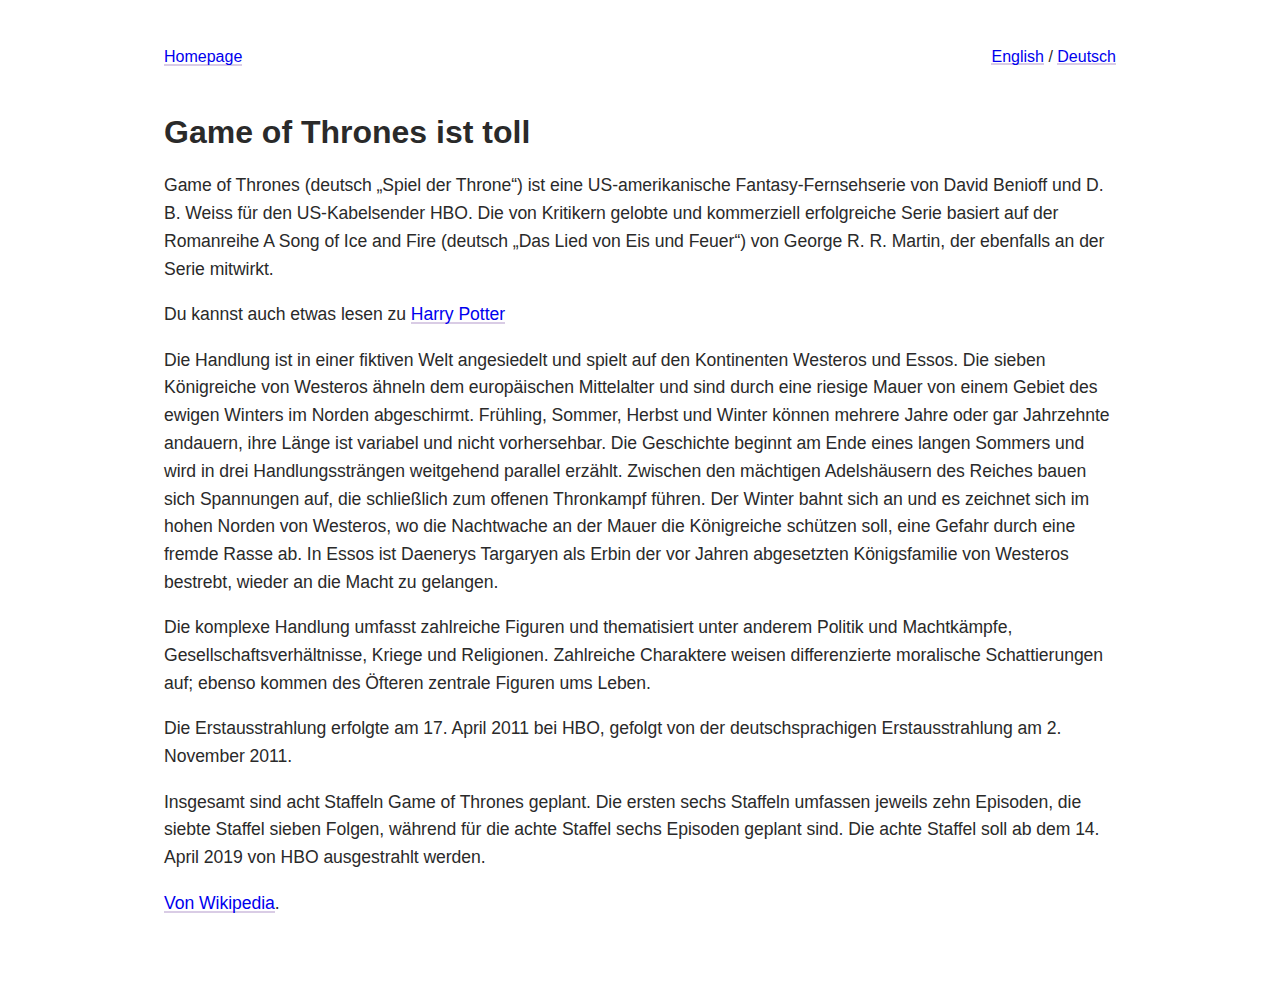
<file: game-of-thrones/index.html>
<!DOCTYPE html><html><head><meta charSet="utf-8"/><meta http-equiv="x-ua-compatible" content="ie=edge"/><meta name="viewport" content="width=device-width, initial-scale=1, shrink-to-fit=no"/><style data-href="/styles.798ed204a21ca9fda7a5.css">*,:after,:before{box-sizing:inherit}html{text-rendering:optimizeLegibility;box-sizing:border-box;font-family:-apple-system,BlinkMacSystemFont,Segoe UI,Roboto,Roboto Light,Oxygen,Ubuntu,Cantarell,Fira Sans,Droid Sans,Helvetica Neue,sans-serif,Apple Color Emoji,Segoe UI Emoji,Segoe UI Symbol;color:#2a2a2a}a{text-decoration:none;box-shadow:inset 0 -2px 0 rgba(102,51,153,.25);-webkit-transition:all .3s ease-in-out;transition:all .3s ease-in-out}a:hover{color:#000;background:rgba(102,51,153,.2)}body{margin:0;padding:0}.global-wrapper{max-width:1000px;margin:0 auto;padding:3rem 1.5rem}.global-header{margin-bottom:3rem}.global-header nav{display:flex;flex-wrap:nowrap;justify-content:space-between}.post-list{list-style:none;padding-left:0}.post-list li{font-size:1.25rem;margin:1rem 0;display:flex;justify-content:space-between}.post-list li div{font-style:italic;font-size:1.1rem}.blogpost p{font-size:1.1rem;letter-spacing:-.003em;line-height:1.58;--baseline-multiplier:0.179;--x-height-multiplier:0.35}</style><meta name="generator" content="Gatsby 2.15.28"/><link as="script" rel="preload" href="/component---src-templates-post-js-1536019f3c49687dac71.js"/><link as="script" rel="preload" href="/styles-19d05d09e341e356f70a.js"/><link as="script" rel="preload" href="/app-a776b08ddc3d2bbd3131.js"/><link as="script" rel="preload" href="/commons-0ba5404ad255c226af8c.js"/><link as="script" rel="preload" href="/webpack-runtime-18b9a70af5e00af18b20.js"/><link as="fetch" rel="preload" href="/page-data\game-of-thrones\page-data.json" crossorigin="anonymous"/></head><body><noscript id="gatsby-noscript">This app works best with JavaScript enabled.</noscript><div id="___gatsby"><div style="outline:none" tabindex="-1" role="group" id="gatsby-focus-wrapper"><div><div class="global-wrapper"><header class="global-header"><nav><a aria-label="Zurück zur Startseite" href="/">Homepage</a><div><a hrefLang="en" href="/en">English</a> <!-- -->/<!-- --> <a hrefLang="de" href="/">Deutsch</a></div></nav></header><main><div class="blogpost"><h1>Game of Thrones ist toll</h1><div><p>Game of Thrones (deutsch „Spiel der Throne“) ist eine US-amerikanische Fantasy-Fernsehserie von David Benioff und D. B. Weiss für den US-Kabelsender HBO. Die von Kritikern gelobte und kommerziell erfolgreiche Serie basiert auf der Romanreihe A Song of Ice and Fire (deutsch „Das Lied von Eis und Feuer“) von George R. R. Martin, der ebenfalls an der Serie mitwirkt.</p><p>Du kannst auch etwas lesen zu <a href="/harry-potter">Harry Potter</a></p><p>Die Handlung ist in einer fiktiven Welt angesiedelt und spielt auf den Kontinenten Westeros und Essos. Die sieben Königreiche von Westeros ähneln dem europäischen Mittelalter und sind durch eine riesige Mauer von einem Gebiet des ewigen Winters im Norden abgeschirmt. Frühling, Sommer, Herbst und Winter können mehrere Jahre oder gar Jahrzehnte andauern, ihre Länge ist variabel und nicht vorhersehbar. Die Geschichte beginnt am Ende eines langen Sommers und wird in drei Handlungssträngen weitgehend parallel erzählt. Zwischen den mächtigen Adelshäusern des Reiches bauen sich Spannungen auf, die schließlich zum offenen Thronkampf führen. Der Winter bahnt sich an und es zeichnet sich im hohen Norden von Westeros, wo die Nachtwache an der Mauer die Königreiche schützen soll, eine Gefahr durch eine fremde Rasse ab. In Essos ist Daenerys Targaryen als Erbin der vor Jahren abgesetzten Königsfamilie von Westeros bestrebt, wieder an die Macht zu gelangen.</p><p>Die komplexe Handlung umfasst zahlreiche Figuren und thematisiert unter anderem Politik und Machtkämpfe, Gesellschaftsverhältnisse, Kriege und Religionen. Zahlreiche Charaktere weisen differenzierte moralische Schattierungen auf; ebenso kommen des Öfteren zentrale Figuren ums Leben.</p><p>Die Erstausstrahlung erfolgte am 17. April 2011 bei HBO, gefolgt von der deutschsprachigen Erstausstrahlung am 2. November 2011.</p><p>Insgesamt sind acht Staffeln Game of Thrones geplant. Die ersten sechs Staffeln umfassen jeweils zehn Episoden, die siebte Staffel sieben Folgen, während für die achte Staffel sechs Episoden geplant sind. Die achte Staffel soll ab dem 14. April 2019 von HBO ausgestrahlt werden.</p><p><a href="https://de.wikipedia.org/wiki/Game_of_Thrones">Von Wikipedia</a>.</p></div></div></main></div></div></div></div><script id="gatsby-script-loader">/*<![CDATA[*/window.pagePath="/game-of-thrones";window.webpackCompilationHash="a904e062c8ea991c0671";/*]]>*/</script><script id="gatsby-chunk-mapping">/*<![CDATA[*/window.___chunkMapping={"app":["/app-a776b08ddc3d2bbd3131.js"],"component---src-templates-post-js":["/component---src-templates-post-js-1536019f3c49687dac71.js"],"component---src-pages-404-js":["/component---src-pages-404-js-ebbb78d3eb66cde2e70c.js"],"component---src-pages-index-js":["/component---src-pages-index-js-d5d446c1e7689b90ea09.js"]};/*]]>*/</script><script src="/webpack-runtime-18b9a70af5e00af18b20.js" async=""></script><script src="/commons-0ba5404ad255c226af8c.js" async=""></script><script src="/app-a776b08ddc3d2bbd3131.js" async=""></script><script src="/styles-19d05d09e341e356f70a.js" async=""></script><script src="/component---src-templates-post-js-1536019f3c49687dac71.js" async=""></script></body></html>
</file>
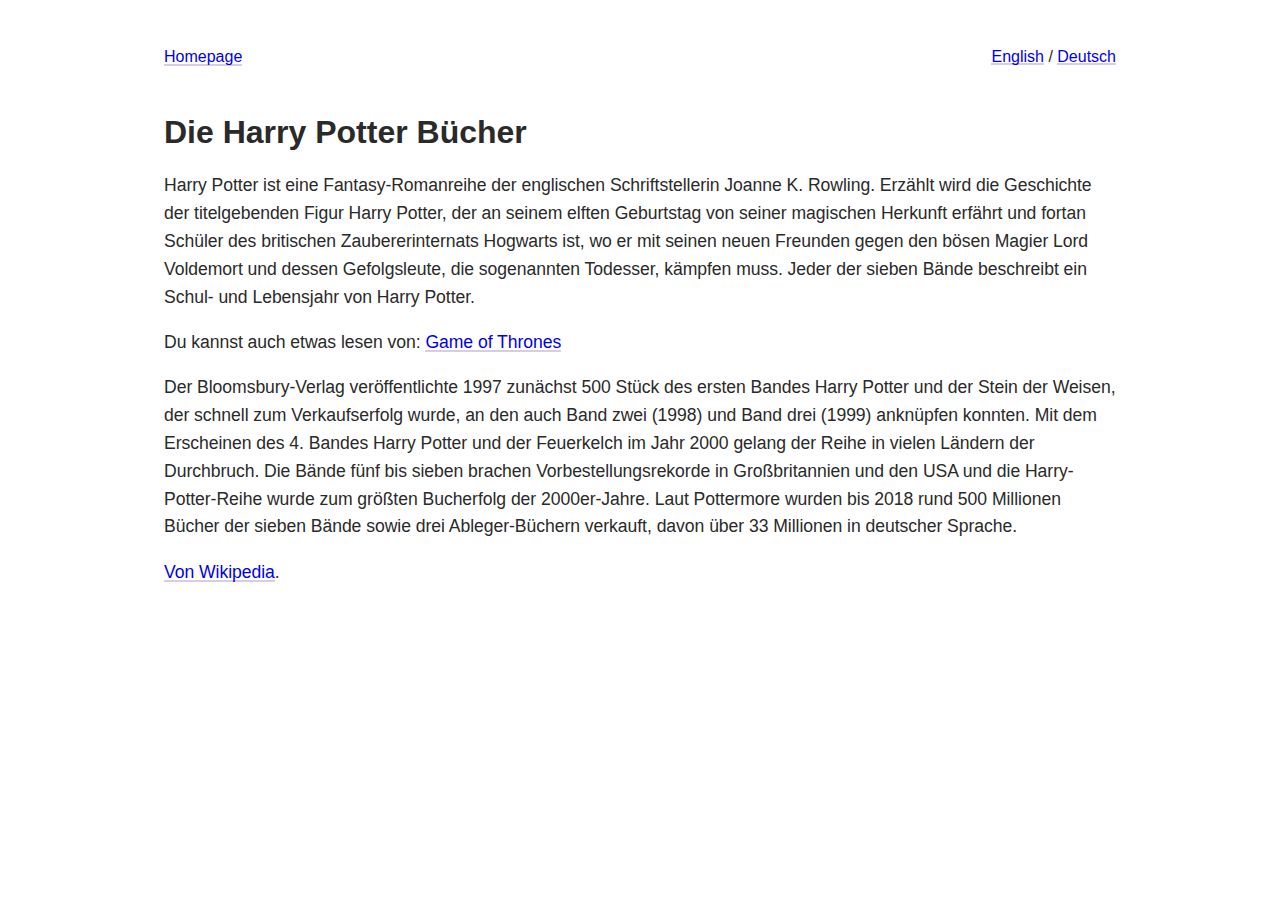
<file: harry-potter/index.html>
<!DOCTYPE html><html><head><meta charSet="utf-8"/><meta http-equiv="x-ua-compatible" content="ie=edge"/><meta name="viewport" content="width=device-width, initial-scale=1, shrink-to-fit=no"/><style data-href="/styles.798ed204a21ca9fda7a5.css">*,:after,:before{box-sizing:inherit}html{text-rendering:optimizeLegibility;box-sizing:border-box;font-family:-apple-system,BlinkMacSystemFont,Segoe UI,Roboto,Roboto Light,Oxygen,Ubuntu,Cantarell,Fira Sans,Droid Sans,Helvetica Neue,sans-serif,Apple Color Emoji,Segoe UI Emoji,Segoe UI Symbol;color:#2a2a2a}a{text-decoration:none;box-shadow:inset 0 -2px 0 rgba(102,51,153,.25);-webkit-transition:all .3s ease-in-out;transition:all .3s ease-in-out}a:hover{color:#000;background:rgba(102,51,153,.2)}body{margin:0;padding:0}.global-wrapper{max-width:1000px;margin:0 auto;padding:3rem 1.5rem}.global-header{margin-bottom:3rem}.global-header nav{display:flex;flex-wrap:nowrap;justify-content:space-between}.post-list{list-style:none;padding-left:0}.post-list li{font-size:1.25rem;margin:1rem 0;display:flex;justify-content:space-between}.post-list li div{font-style:italic;font-size:1.1rem}.blogpost p{font-size:1.1rem;letter-spacing:-.003em;line-height:1.58;--baseline-multiplier:0.179;--x-height-multiplier:0.35}</style><meta name="generator" content="Gatsby 2.15.28"/><link as="script" rel="preload" href="/component---src-templates-post-js-1536019f3c49687dac71.js"/><link as="script" rel="preload" href="/styles-19d05d09e341e356f70a.js"/><link as="script" rel="preload" href="/app-a776b08ddc3d2bbd3131.js"/><link as="script" rel="preload" href="/commons-0ba5404ad255c226af8c.js"/><link as="script" rel="preload" href="/webpack-runtime-18b9a70af5e00af18b20.js"/><link as="fetch" rel="preload" href="/page-data\harry-potter\page-data.json" crossorigin="anonymous"/></head><body><noscript id="gatsby-noscript">This app works best with JavaScript enabled.</noscript><div id="___gatsby"><div style="outline:none" tabindex="-1" role="group" id="gatsby-focus-wrapper"><div><div class="global-wrapper"><header class="global-header"><nav><a aria-label="Zurück zur Startseite" href="/">Homepage</a><div><a hrefLang="en" href="/en">English</a> <!-- -->/<!-- --> <a hrefLang="de" href="/">Deutsch</a></div></nav></header><main><div class="blogpost"><h1>Die Harry Potter Bücher</h1><div><p>Harry Potter ist eine Fantasy-Romanreihe der englischen Schriftstellerin Joanne K. Rowling. Erzählt wird die Geschichte der titelgebenden Figur Harry Potter, der an seinem elften Geburtstag von seiner magischen Herkunft erfährt und fortan Schüler des britischen Zaubererinternats Hogwarts ist, wo er mit seinen neuen Freunden gegen den bösen Magier Lord Voldemort und dessen Gefolgsleute, die sogenannten Todesser, kämpfen muss. Jeder der sieben Bände beschreibt ein Schul- und Lebensjahr von Harry Potter.</p><p>Du kannst auch etwas lesen von: <a href="/game-of-thrones">Game of Thrones</a></p><p>Der Bloomsbury-Verlag veröffentlichte 1997 zunächst 500 Stück des ersten Bandes Harry Potter und der Stein der Weisen, der schnell zum Verkaufserfolg wurde, an den auch Band zwei (1998) und Band drei (1999) anknüpfen konnten. Mit dem Erscheinen des 4. Bandes Harry Potter und der Feuerkelch im Jahr 2000 gelang der Reihe in vielen Ländern der Durchbruch. Die Bände fünf bis sieben brachen Vorbestellungsrekorde in Großbritannien und den USA und die Harry-Potter-Reihe wurde zum größten Bucherfolg der 2000er-Jahre. Laut Pottermore wurden bis 2018 rund 500 Millionen Bücher der sieben Bände sowie drei Ableger-Büchern verkauft, davon über 33 Millionen in deutscher Sprache.</p><p><a href="https://de.wikipedia.org/wiki/Harry_Potter">Von Wikipedia</a>.</p></div></div></main></div></div></div></div><script id="gatsby-script-loader">/*<![CDATA[*/window.pagePath="/harry-potter";window.webpackCompilationHash="a904e062c8ea991c0671";/*]]>*/</script><script id="gatsby-chunk-mapping">/*<![CDATA[*/window.___chunkMapping={"app":["/app-a776b08ddc3d2bbd3131.js"],"component---src-templates-post-js":["/component---src-templates-post-js-1536019f3c49687dac71.js"],"component---src-pages-404-js":["/component---src-pages-404-js-ebbb78d3eb66cde2e70c.js"],"component---src-pages-index-js":["/component---src-pages-index-js-d5d446c1e7689b90ea09.js"]};/*]]>*/</script><script src="/webpack-runtime-18b9a70af5e00af18b20.js" async=""></script><script src="/commons-0ba5404ad255c226af8c.js" async=""></script><script src="/app-a776b08ddc3d2bbd3131.js" async=""></script><script src="/styles-19d05d09e341e356f70a.js" async=""></script><script src="/component---src-templates-post-js-1536019f3c49687dac71.js" async=""></script></body></html>
</file>
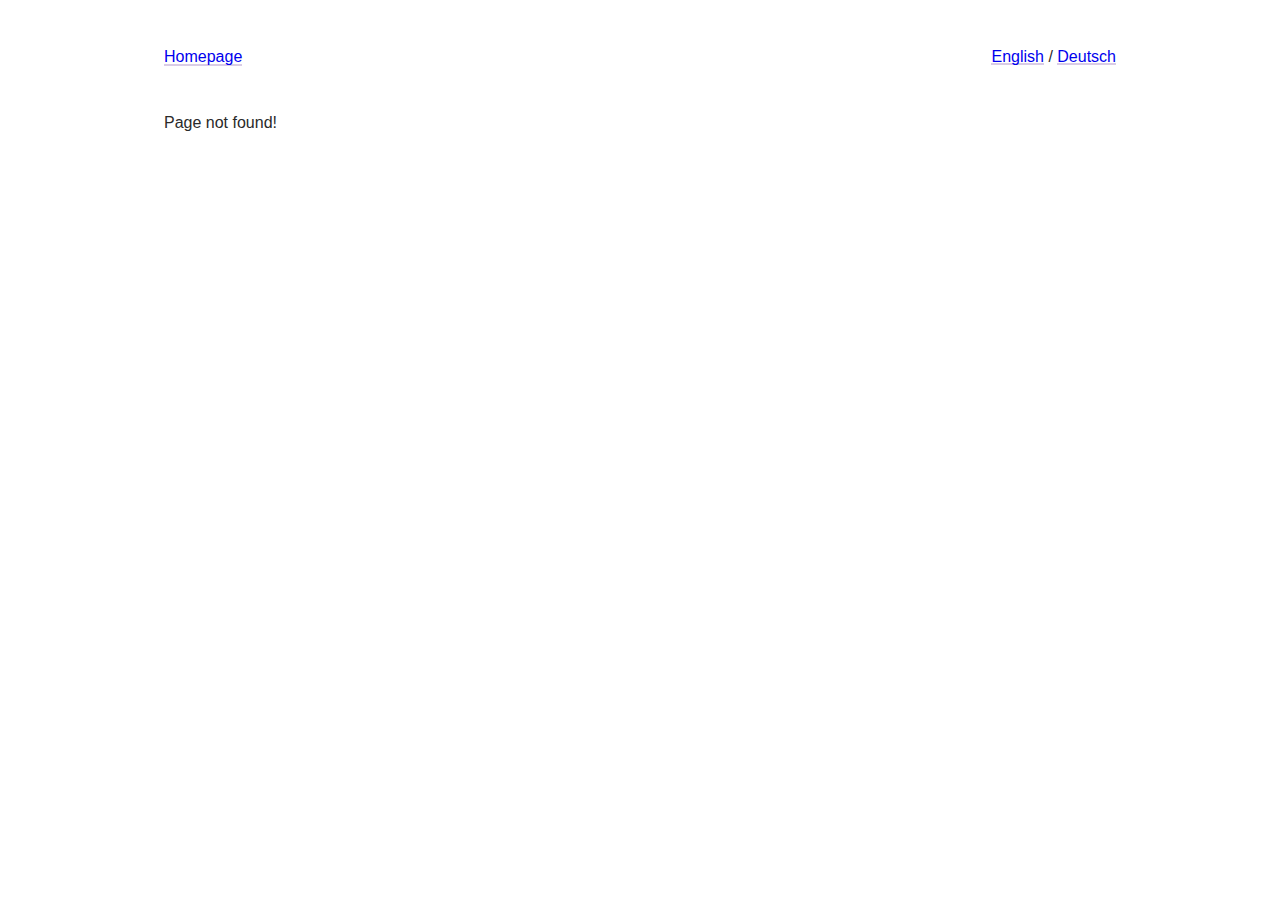
<file: en/404/index.html>
<!DOCTYPE html><html><head><meta charSet="utf-8"/><meta http-equiv="x-ua-compatible" content="ie=edge"/><meta name="viewport" content="width=device-width, initial-scale=1, shrink-to-fit=no"/><style data-href="/styles.798ed204a21ca9fda7a5.css">*,:after,:before{box-sizing:inherit}html{text-rendering:optimizeLegibility;box-sizing:border-box;font-family:-apple-system,BlinkMacSystemFont,Segoe UI,Roboto,Roboto Light,Oxygen,Ubuntu,Cantarell,Fira Sans,Droid Sans,Helvetica Neue,sans-serif,Apple Color Emoji,Segoe UI Emoji,Segoe UI Symbol;color:#2a2a2a}a{text-decoration:none;box-shadow:inset 0 -2px 0 rgba(102,51,153,.25);-webkit-transition:all .3s ease-in-out;transition:all .3s ease-in-out}a:hover{color:#000;background:rgba(102,51,153,.2)}body{margin:0;padding:0}.global-wrapper{max-width:1000px;margin:0 auto;padding:3rem 1.5rem}.global-header{margin-bottom:3rem}.global-header nav{display:flex;flex-wrap:nowrap;justify-content:space-between}.post-list{list-style:none;padding-left:0}.post-list li{font-size:1.25rem;margin:1rem 0;display:flex;justify-content:space-between}.post-list li div{font-style:italic;font-size:1.1rem}.blogpost p{font-size:1.1rem;letter-spacing:-.003em;line-height:1.58;--baseline-multiplier:0.179;--x-height-multiplier:0.35}</style><meta name="generator" content="Gatsby 2.15.28"/><link as="script" rel="preload" href="/component---src-pages-404-js-ebbb78d3eb66cde2e70c.js"/><link as="script" rel="preload" href="/styles-19d05d09e341e356f70a.js"/><link as="script" rel="preload" href="/app-a776b08ddc3d2bbd3131.js"/><link as="script" rel="preload" href="/commons-0ba5404ad255c226af8c.js"/><link as="script" rel="preload" href="/webpack-runtime-18b9a70af5e00af18b20.js"/><link as="fetch" rel="preload" href="/page-data\en\404\page-data.json" crossorigin="anonymous"/></head><body><noscript id="gatsby-noscript">This app works best with JavaScript enabled.</noscript><div id="___gatsby"><div style="outline:none" tabindex="-1" role="group" id="gatsby-focus-wrapper"><div><div class="global-wrapper"><header class="global-header"><nav><a aria-label="Back to home" href="/en">Homepage</a><div><a hrefLang="en" href="/en">English</a> <!-- -->/<!-- --> <a hrefLang="de" href="/">Deutsch</a></div></nav></header><main>Page not found!</main></div></div></div></div><script id="gatsby-script-loader">/*<![CDATA[*/window.pagePath="/en/404";window.webpackCompilationHash="a904e062c8ea991c0671";/*]]>*/</script><script id="gatsby-chunk-mapping">/*<![CDATA[*/window.___chunkMapping={"app":["/app-a776b08ddc3d2bbd3131.js"],"component---src-templates-post-js":["/component---src-templates-post-js-1536019f3c49687dac71.js"],"component---src-pages-404-js":["/component---src-pages-404-js-ebbb78d3eb66cde2e70c.js"],"component---src-pages-index-js":["/component---src-pages-index-js-d5d446c1e7689b90ea09.js"]};/*]]>*/</script><script src="/webpack-runtime-18b9a70af5e00af18b20.js" async=""></script><script src="/commons-0ba5404ad255c226af8c.js" async=""></script><script src="/app-a776b08ddc3d2bbd3131.js" async=""></script><script src="/styles-19d05d09e341e356f70a.js" async=""></script><script src="/component---src-pages-404-js-ebbb78d3eb66cde2e70c.js" async=""></script></body></html>
</file>
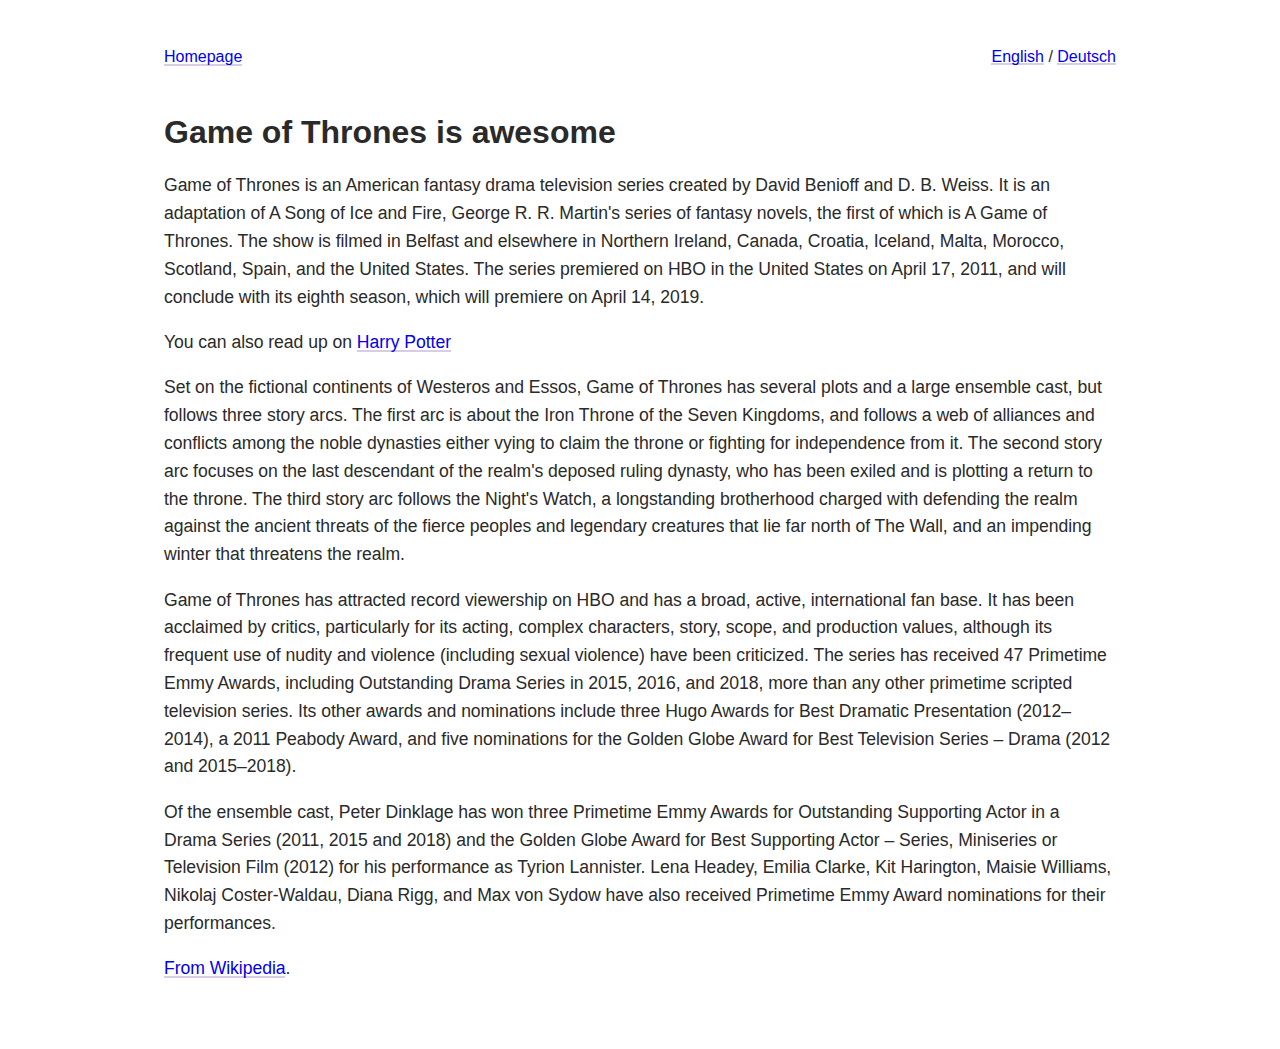
<file: en/game-of-thrones/index.html>
<!DOCTYPE html><html><head><meta charSet="utf-8"/><meta http-equiv="x-ua-compatible" content="ie=edge"/><meta name="viewport" content="width=device-width, initial-scale=1, shrink-to-fit=no"/><style data-href="/styles.798ed204a21ca9fda7a5.css">*,:after,:before{box-sizing:inherit}html{text-rendering:optimizeLegibility;box-sizing:border-box;font-family:-apple-system,BlinkMacSystemFont,Segoe UI,Roboto,Roboto Light,Oxygen,Ubuntu,Cantarell,Fira Sans,Droid Sans,Helvetica Neue,sans-serif,Apple Color Emoji,Segoe UI Emoji,Segoe UI Symbol;color:#2a2a2a}a{text-decoration:none;box-shadow:inset 0 -2px 0 rgba(102,51,153,.25);-webkit-transition:all .3s ease-in-out;transition:all .3s ease-in-out}a:hover{color:#000;background:rgba(102,51,153,.2)}body{margin:0;padding:0}.global-wrapper{max-width:1000px;margin:0 auto;padding:3rem 1.5rem}.global-header{margin-bottom:3rem}.global-header nav{display:flex;flex-wrap:nowrap;justify-content:space-between}.post-list{list-style:none;padding-left:0}.post-list li{font-size:1.25rem;margin:1rem 0;display:flex;justify-content:space-between}.post-list li div{font-style:italic;font-size:1.1rem}.blogpost p{font-size:1.1rem;letter-spacing:-.003em;line-height:1.58;--baseline-multiplier:0.179;--x-height-multiplier:0.35}</style><meta name="generator" content="Gatsby 2.15.28"/><link as="script" rel="preload" href="/component---src-templates-post-js-1536019f3c49687dac71.js"/><link as="script" rel="preload" href="/styles-19d05d09e341e356f70a.js"/><link as="script" rel="preload" href="/app-a776b08ddc3d2bbd3131.js"/><link as="script" rel="preload" href="/commons-0ba5404ad255c226af8c.js"/><link as="script" rel="preload" href="/webpack-runtime-18b9a70af5e00af18b20.js"/><link as="fetch" rel="preload" href="/page-data\en\game-of-thrones\page-data.json" crossorigin="anonymous"/></head><body><noscript id="gatsby-noscript">This app works best with JavaScript enabled.</noscript><div id="___gatsby"><div style="outline:none" tabindex="-1" role="group" id="gatsby-focus-wrapper"><div><div class="global-wrapper"><header class="global-header"><nav><a aria-label="Back to home" href="/en">Homepage</a><div><a hrefLang="en" href="/en">English</a> <!-- -->/<!-- --> <a hrefLang="de" href="/">Deutsch</a></div></nav></header><main><div class="blogpost"><h1>Game of Thrones is awesome</h1><div><p>Game of Thrones is an American fantasy drama television series created by David Benioff and D. B. Weiss. It is an adaptation of A Song of Ice and Fire, George R. R. Martin&#x27;s series of fantasy novels, the first of which is A Game of Thrones. The show is filmed in Belfast and elsewhere in Northern Ireland, Canada, Croatia, Iceland, Malta, Morocco, Scotland, Spain, and the United States. The series premiered on HBO in the United States on April 17, 2011, and will conclude with its eighth season, which will premiere on April 14, 2019.</p><p>You can also read up on <a href="/en/harry-potter">Harry Potter</a></p><p>Set on the fictional continents of Westeros and Essos, Game of Thrones has several plots and a large ensemble cast, but follows three story arcs. The first arc is about the Iron Throne of the Seven Kingdoms, and follows a web of alliances and conflicts among the noble dynasties either vying to claim the throne or fighting for independence from it. The second story arc focuses on the last descendant of the realm&#x27;s deposed ruling dynasty, who has been exiled and is plotting a return to the throne. The third story arc follows the Night&#x27;s Watch, a longstanding brotherhood charged with defending the realm against the ancient threats of the fierce peoples and legendary creatures that lie far north of The Wall, and an impending winter that threatens the realm.</p><p>Game of Thrones has attracted record viewership on HBO and has a broad, active, international fan base. It has been acclaimed by critics, particularly for its acting, complex characters, story, scope, and production values, although its frequent use of nudity and violence (including sexual violence) have been criticized. The series has received 47 Primetime Emmy Awards, including Outstanding Drama Series in 2015, 2016, and 2018, more than any other primetime scripted television series. Its other awards and nominations include three Hugo Awards for Best Dramatic Presentation (2012–2014), a 2011 Peabody Award, and five nominations for the Golden Globe Award for Best Television Series – Drama (2012 and 2015–2018).</p><p>Of the ensemble cast, Peter Dinklage has won three Primetime Emmy Awards for Outstanding Supporting Actor in a Drama Series (2011, 2015 and 2018) and the Golden Globe Award for Best Supporting Actor – Series, Miniseries or Television Film (2012) for his performance as Tyrion Lannister. Lena Headey, Emilia Clarke, Kit Harington, Maisie Williams, Nikolaj Coster-Waldau, Diana Rigg, and Max von Sydow have also received Primetime Emmy Award nominations for their performances.</p><p><a href="https://en.wikipedia.org/wiki/Game_of_Thrones">From Wikipedia</a>.</p></div></div></main></div></div></div></div><script id="gatsby-script-loader">/*<![CDATA[*/window.pagePath="/en/game-of-thrones";window.webpackCompilationHash="a904e062c8ea991c0671";/*]]>*/</script><script id="gatsby-chunk-mapping">/*<![CDATA[*/window.___chunkMapping={"app":["/app-a776b08ddc3d2bbd3131.js"],"component---src-templates-post-js":["/component---src-templates-post-js-1536019f3c49687dac71.js"],"component---src-pages-404-js":["/component---src-pages-404-js-ebbb78d3eb66cde2e70c.js"],"component---src-pages-index-js":["/component---src-pages-index-js-d5d446c1e7689b90ea09.js"]};/*]]>*/</script><script src="/webpack-runtime-18b9a70af5e00af18b20.js" async=""></script><script src="/commons-0ba5404ad255c226af8c.js" async=""></script><script src="/app-a776b08ddc3d2bbd3131.js" async=""></script><script src="/styles-19d05d09e341e356f70a.js" async=""></script><script src="/component---src-templates-post-js-1536019f3c49687dac71.js" async=""></script></body></html>
</file>
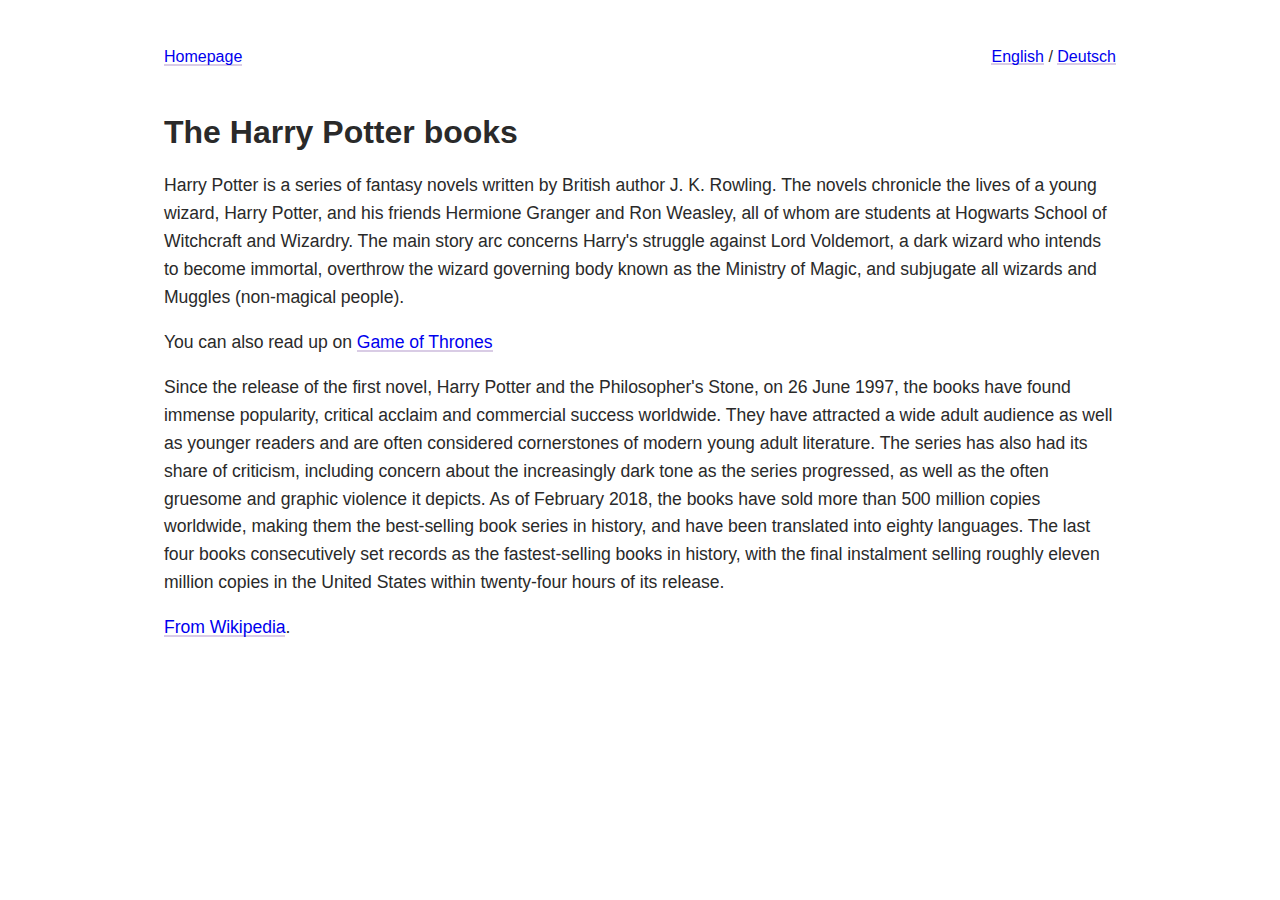
<file: en/harry-potter/index.html>
<!DOCTYPE html><html><head><meta charSet="utf-8"/><meta http-equiv="x-ua-compatible" content="ie=edge"/><meta name="viewport" content="width=device-width, initial-scale=1, shrink-to-fit=no"/><style data-href="/styles.798ed204a21ca9fda7a5.css">*,:after,:before{box-sizing:inherit}html{text-rendering:optimizeLegibility;box-sizing:border-box;font-family:-apple-system,BlinkMacSystemFont,Segoe UI,Roboto,Roboto Light,Oxygen,Ubuntu,Cantarell,Fira Sans,Droid Sans,Helvetica Neue,sans-serif,Apple Color Emoji,Segoe UI Emoji,Segoe UI Symbol;color:#2a2a2a}a{text-decoration:none;box-shadow:inset 0 -2px 0 rgba(102,51,153,.25);-webkit-transition:all .3s ease-in-out;transition:all .3s ease-in-out}a:hover{color:#000;background:rgba(102,51,153,.2)}body{margin:0;padding:0}.global-wrapper{max-width:1000px;margin:0 auto;padding:3rem 1.5rem}.global-header{margin-bottom:3rem}.global-header nav{display:flex;flex-wrap:nowrap;justify-content:space-between}.post-list{list-style:none;padding-left:0}.post-list li{font-size:1.25rem;margin:1rem 0;display:flex;justify-content:space-between}.post-list li div{font-style:italic;font-size:1.1rem}.blogpost p{font-size:1.1rem;letter-spacing:-.003em;line-height:1.58;--baseline-multiplier:0.179;--x-height-multiplier:0.35}</style><meta name="generator" content="Gatsby 2.15.28"/><link as="script" rel="preload" href="/component---src-templates-post-js-1536019f3c49687dac71.js"/><link as="script" rel="preload" href="/styles-19d05d09e341e356f70a.js"/><link as="script" rel="preload" href="/app-a776b08ddc3d2bbd3131.js"/><link as="script" rel="preload" href="/commons-0ba5404ad255c226af8c.js"/><link as="script" rel="preload" href="/webpack-runtime-18b9a70af5e00af18b20.js"/><link as="fetch" rel="preload" href="/page-data\en\harry-potter\page-data.json" crossorigin="anonymous"/></head><body><noscript id="gatsby-noscript">This app works best with JavaScript enabled.</noscript><div id="___gatsby"><div style="outline:none" tabindex="-1" role="group" id="gatsby-focus-wrapper"><div><div class="global-wrapper"><header class="global-header"><nav><a aria-label="Back to home" href="/en">Homepage</a><div><a hrefLang="en" href="/en">English</a> <!-- -->/<!-- --> <a hrefLang="de" href="/">Deutsch</a></div></nav></header><main><div class="blogpost"><h1>The Harry Potter books</h1><div><p>Harry Potter is a series of fantasy novels written by British author J. K. Rowling. The novels chronicle the lives of a young wizard, Harry Potter, and his friends Hermione Granger and Ron Weasley, all of whom are students at Hogwarts School of Witchcraft and Wizardry. The main story arc concerns Harry&#x27;s struggle against Lord Voldemort, a dark wizard who intends to become immortal, overthrow the wizard governing body known as the Ministry of Magic, and subjugate all wizards and Muggles (non-magical people).</p><p>You can also read up on <a href="/en/game-of-thrones">Game of Thrones</a></p><p>Since the release of the first novel, Harry Potter and the Philosopher&#x27;s Stone, on 26 June 1997, the books have found immense popularity, critical acclaim and commercial success worldwide. They have attracted a wide adult audience as well as younger readers and are often considered cornerstones of modern young adult literature. The series has also had its share of criticism, including concern about the increasingly dark tone as the series progressed, as well as the often gruesome and graphic violence it depicts. As of February 2018, the books have sold more than 500 million copies worldwide, making them the best-selling book series in history, and have been translated into eighty languages. The last four books consecutively set records as the fastest-selling books in history, with the final instalment selling roughly eleven million copies in the United States within twenty-four hours of its release.</p><p><a href="https://en.wikipedia.org/wiki/Harry_Potter">From Wikipedia</a>.</p></div></div></main></div></div></div></div><script id="gatsby-script-loader">/*<![CDATA[*/window.pagePath="/en/harry-potter";window.webpackCompilationHash="a904e062c8ea991c0671";/*]]>*/</script><script id="gatsby-chunk-mapping">/*<![CDATA[*/window.___chunkMapping={"app":["/app-a776b08ddc3d2bbd3131.js"],"component---src-templates-post-js":["/component---src-templates-post-js-1536019f3c49687dac71.js"],"component---src-pages-404-js":["/component---src-pages-404-js-ebbb78d3eb66cde2e70c.js"],"component---src-pages-index-js":["/component---src-pages-index-js-d5d446c1e7689b90ea09.js"]};/*]]>*/</script><script src="/webpack-runtime-18b9a70af5e00af18b20.js" async=""></script><script src="/commons-0ba5404ad255c226af8c.js" async=""></script><script src="/app-a776b08ddc3d2bbd3131.js" async=""></script><script src="/styles-19d05d09e341e356f70a.js" async=""></script><script src="/component---src-templates-post-js-1536019f3c49687dac71.js" async=""></script></body></html>
</file>
